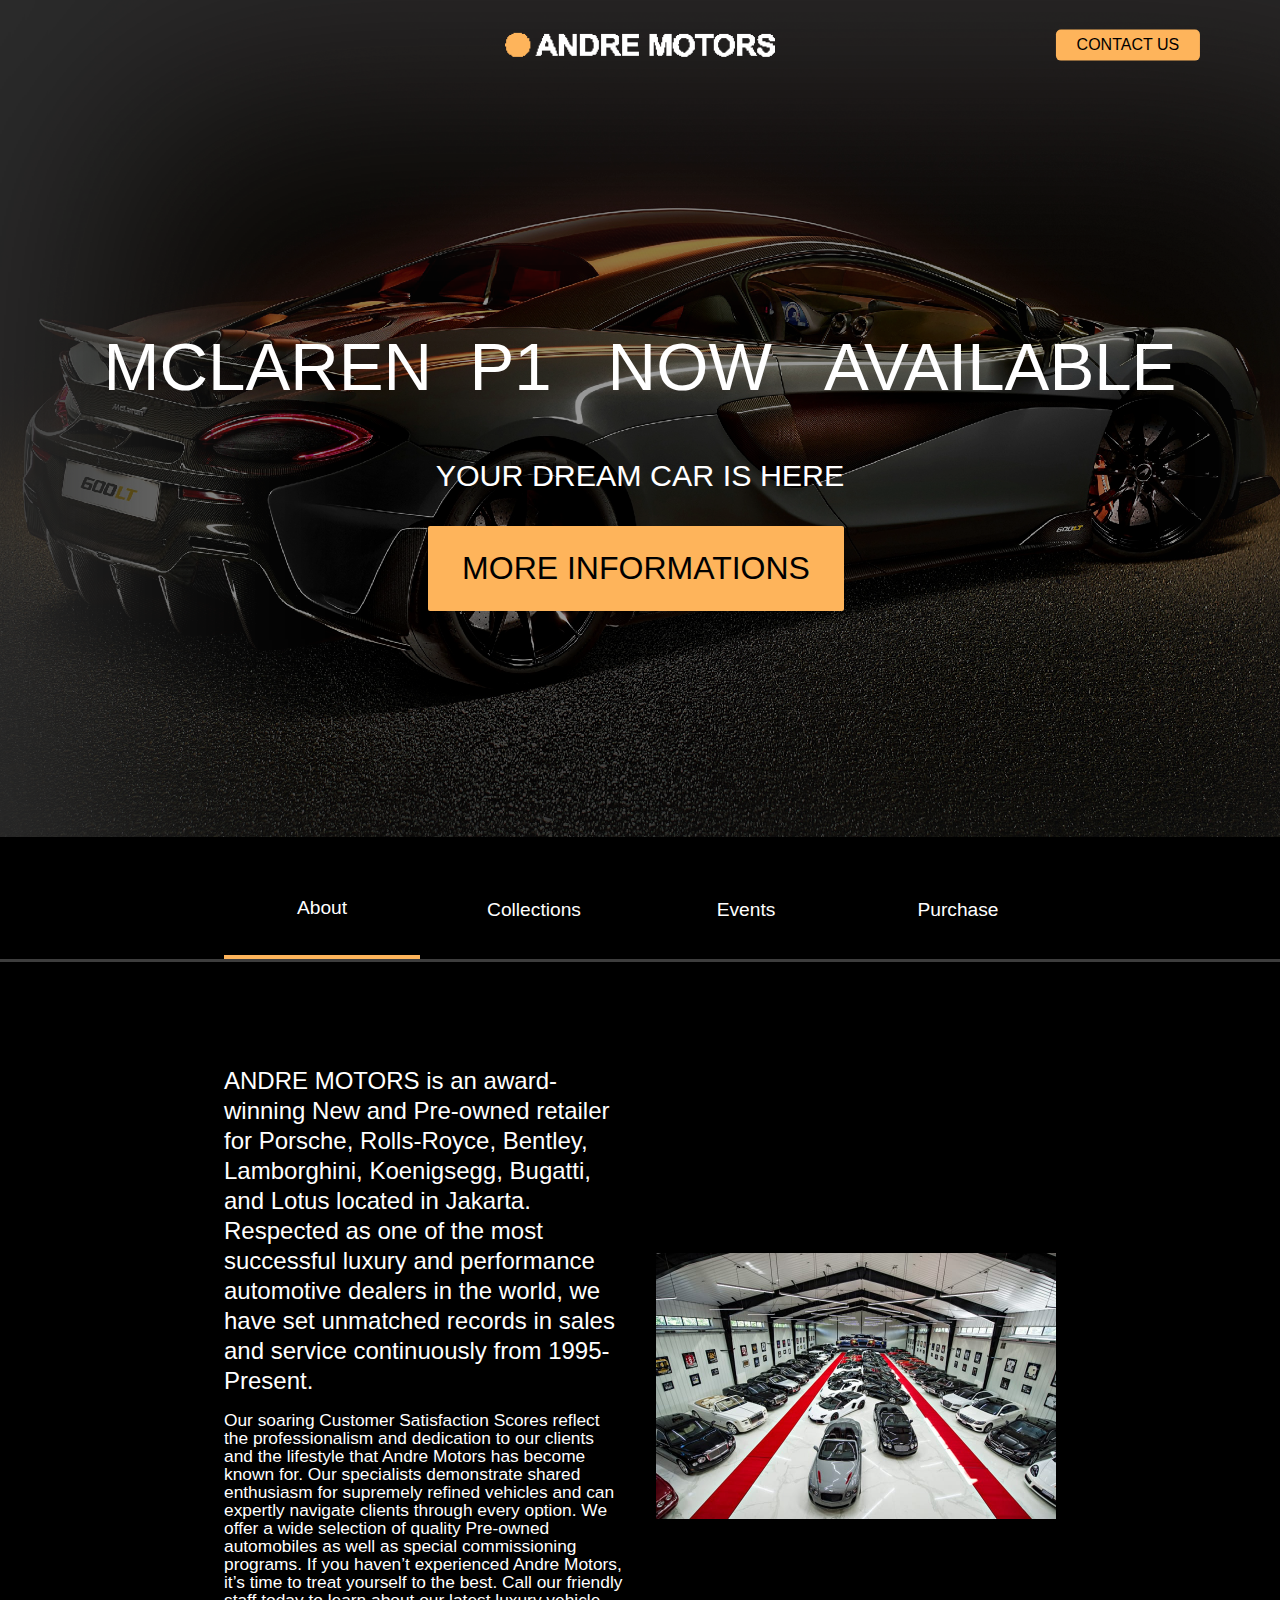
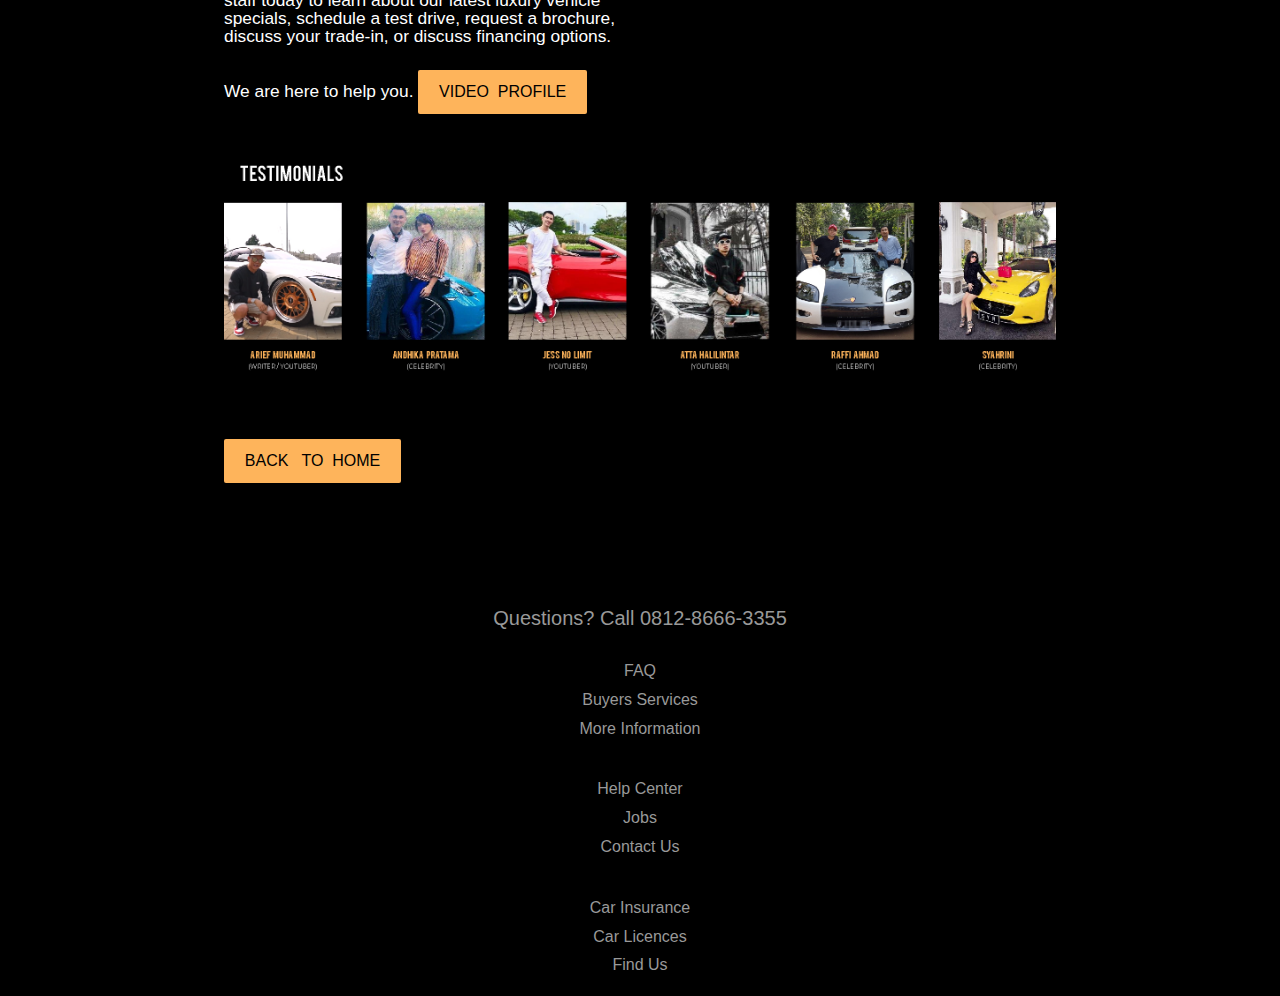
<file: index.html>
<!doctype html>
<html>
  <head>
    <title></title>
    <meta name="viewport" content="width=device-width, initial-scale=1.0">
    <link rel="stylesheet" type="text/css" href="css/style.css" />
    <link rel="stylesheet" type="text/js" href="js/main.js" />
  </head>
  <body>
    <nav>
      <main>
        <a href="index.html" class="menu"></a>
      </main>
    </nav>

<link rel="stylesheet" href="css/style.css">
<title> Andre Motors - Buy Your Dream Cars </title>
</head>
<body>
<header class="showcase">
<div class="showcase-top">
<img src="img/logo.png" alt="Andre Motors">
<a href="#" class="btn btn-rounded">CONTACT  US</a>
</div>
<div class="showcase-content">
<h1> MCLAREN&nbsp; P1 &nbsp; NOW &nbsp; AVAILABLE</h1>
<p> Your  dream  car  is  here</p>
<a href="#" class="btn btn-xl">
MORE INFORMATIONS <i class="fas fa-chevron-right btn-icon"></i>
</a>



</div>
</header>

<section class="tabs">
<div class="container">
<div id="tab-1" class="tab-item tab-border">
<p class="hide-sm">About</p>
</div>

<div id="tab-2" class="tab-item">
<p class="hide-sm">Collections</p>
</div>


<div id="tab-3" class="tab-item">
<p class="hide-sm">Events</p>
</div>


<div id="tab-4" class="tab-item">
<p class="hide-sm">Purchase</p>
</div>

</div>
</section>

<section class="tab-content">
<div class="container">

<div id="tab-1-content" class="tab-content-item show">
<div class="tab-1-content-inner">
<div>
<p class="text-lg">

ANDRE MOTORS is an award-winning New and Pre-owned retailer for Porsche, Rolls-Royce, Bentley, Lamborghini, Koenigsegg, Bugatti,
and Lotus located in Jakarta. Respected as one of the most successful luxury and performance automotive dealers in the world, we have
set unmatched records in sales and service continuously from 1995-Present.
</p>

<h7>
    Our soaring Customer Satisfaction Scores reflect the
professionalism and dedication to our clients and the lifestyle that Andre Motors has become known for. Our specialists demonstrate
shared enthusiasm for supremely refined vehicles and can expertly navigate clients through every option. We offer a wide selection of quality
Pre-owned automobiles as well as special commissioning programs. If you haven’t experienced Andre Motors, it’s time to treat yourself
to the best. Call our friendly staff today to learn about our latest luxury vehicle specials, schedule a test drive, request a brochure, discuss your
trade-in, or discuss financing options. We are here to help you.
</h7>



<a href="https://www.youtube.com/watch?v=-uQHPCDlAlQ" class="btn btn-lg"> VIDEO &nbsp;PROFILE </a>
</div>

<img src= "img/tab-content-1.jpg" alt="" />


</div>



<img src= "img/img1.jpg" alt="" />

<a href="#" class="btn btn-lg"> BACK &nbsp; TO&nbsp; HOME </a>
</div>


</div>



    <div class="container">
<div id="tab-2-content" class="tab-content-item">
    <div class="tab-2-content-top">
        <p class="text-md">
            THESE ARE OUR LUXURY CARS COLLECTION :
        </p>


    </div>
    <div class="tab-2-content-bottom">
<div>
    <h5>Porsche Cayman 718</h5>
    <a href="https://www.youtube.com/watch?v=qpyA1sjTzt4" class="btn btn-md"> MORE &nbsp; ABOUT &nbsp; PORSCHE</a>
<img src="img/tab-content-2-1.png" alt="">
</div>
<div>
    <h5>Ferrari 812 Superfast</h5>
    <a href="https://www.youtube.com/watch?v=QG5laUSuyCA" class="btn btn-md"> MORE &nbsp; ABOUT &nbsp; FERRARI</a>
    
    <img src="img/tab-content-2-2.png" alt="">
    
    </div>
    <div>
        <h5>McLaren P1</h5>
        <a href="https://www.youtube.com/watch?v=6IDa6iWPGAk" class="btn btn-md"> MORE &nbsp; ABOUT &nbsp; MCLAREN</a>
        
        <img src="img/tab-content-2-3.png" alt="">
        
        </div>
    
        <div>
            <h5>Lamborghini Aventador LP750</h5>
            <a href="https://www.youtube.com/watch?v=ql94IYUrwXY" class="btn btn-md"> MORE &nbsp; ABOUT &nbsp; LAMBORGHINI</a>
            
            <img src="img/tab-content-2-4.png" alt="">
            
            </div>
        
    </div></div>






<div id="tab-3-content" class="tab-content-item">
    <div class="tab-2-content-top">
        <p class="text-lg">
            THESE ARE OUR UP COMING EVENTS.

        </p>


    </div>
    <div class="tab-3-content-bottom">
<div>

<a href="https://docs.google.com/forms/d/e/1FAIpQLSf7rxWlJgfU1CffyGWXPvhSoroVQxsBXOO7mKOboGB7t3a4ug/viewform?vc=0&c=0&w=1"><img src= "img/tab-3-img.png"></a>
</div>


<div>

    <a href="https://docs.google.com/forms/d/e/1FAIpQLSf7rxWlJgfU1CffyGWXPvhSoroVQxsBXOO7mKOboGB7t3a4ug/viewform?vc=0&c=0&w=1"><img src= "img/tab-3-img1.png"></a>
    
</div>
    

<div>

    <a href="https://docs.google.com/forms/d/e/1FAIpQLSf7rxWlJgfU1CffyGWXPvhSoroVQxsBXOO7mKOboGB7t3a4ug/viewform?vc=0&c=0&w=1"><img src= "img/tab-3-img2.png"></a>
    
</div>
    
    
<section class="newsletter">

    <div class="container">

          <h1 class="susbcribe">Subscribe &nbsp; to&nbsp; our &nbsp;newsletter</h1>
     </div>

          <div class="formcontrol">
          <input type="email" class="formcontrol" placeholder="Enter your email">
          <span class="input-group-btn">
          <button class="btn" type="submit">Subscribe</button> 
          </span>
    </div>
    </div>

</section>
    </div>





</div>


</div>

<div id="tab-4-content" class="tab-content-item">



    <section class="contact">

    <div class="container-fluid">


        <div class="col-md-2"></div>
          <div class="h8">PURCHASE &nbsp; STEPS &nbsp;</div>
    </div>

    <div class="row">
        <div class="col-md-4"></div>
          <div class="h9">Fill all the Columns to Verify that you are a serious Buyer</div>
    </div>

    <ul>
                <label for="contact-name">Car Brand Name :</label>
                <div class="textarea">
          <input type="text" name="contact-name" id="contact-name" value="" required>
    </div>
    </li>

    <br>


     <label for="contact-email">Color :</label>
    <div class="textarea">
     <input type="email" name="contact-email" id="contact-email" value="" required>
    </div>
    </li>
    <br>

    <label for="contact-project">Your Full Name :</label> 
    <div class="textarea">
    <textarea name="contact-project" id="contact-project" value="" required></textarea>
    </div>
    </li>


    <br>

    <li class="wow fadeInUp" data-wow-delay="0.7s">
    <label for="contact-project">Your E-Mail :</label> 
    <div class="textarea">
    <textarea name="contact-project" id="contact-project" value="" required></textarea>
    </div>
    </li>

    
    <br>

    <li class="wow fadeInUp" data-wow-delay="0.8s">
    <label for="contact-project">Address :</label> 
    <div class="textarea">
    <textarea name="contact-project" id="contact-project" rows="6" required></textarea>
    </div>
    

    <a href="#" class="btn btn-rounded">SUBMIT</a>
    </li>


    </ul>
</form>
</div>
</div>

</div>

</section>



<footer class="footer">
    <p>Questions? Call 0812-8666-3355</p>
    <div class="footer-cols">
        <ul>
            <li><a href="#">FAQ</a></li>
            <li><a href="#">Buyers Services</a></li>
            <li><a href="#">More Information</a></li>
        </ul>
        <ul>
            <li><a href="#">Help Center</a></li>
            <li><a href="#">Jobs</a></li>
            <li><a href="#">Contact Us</a></li>
        </ul>

        <ul>
            <li><a href="#">Car Insurance</a></li>
            <li><a href="#">Car Licences</a></li>
            <li><a href="#">Find Us</a></li>
        </ul>
    </div>
</footer>


<script src="js/main.js"></script>


</body>
</html>
</file>
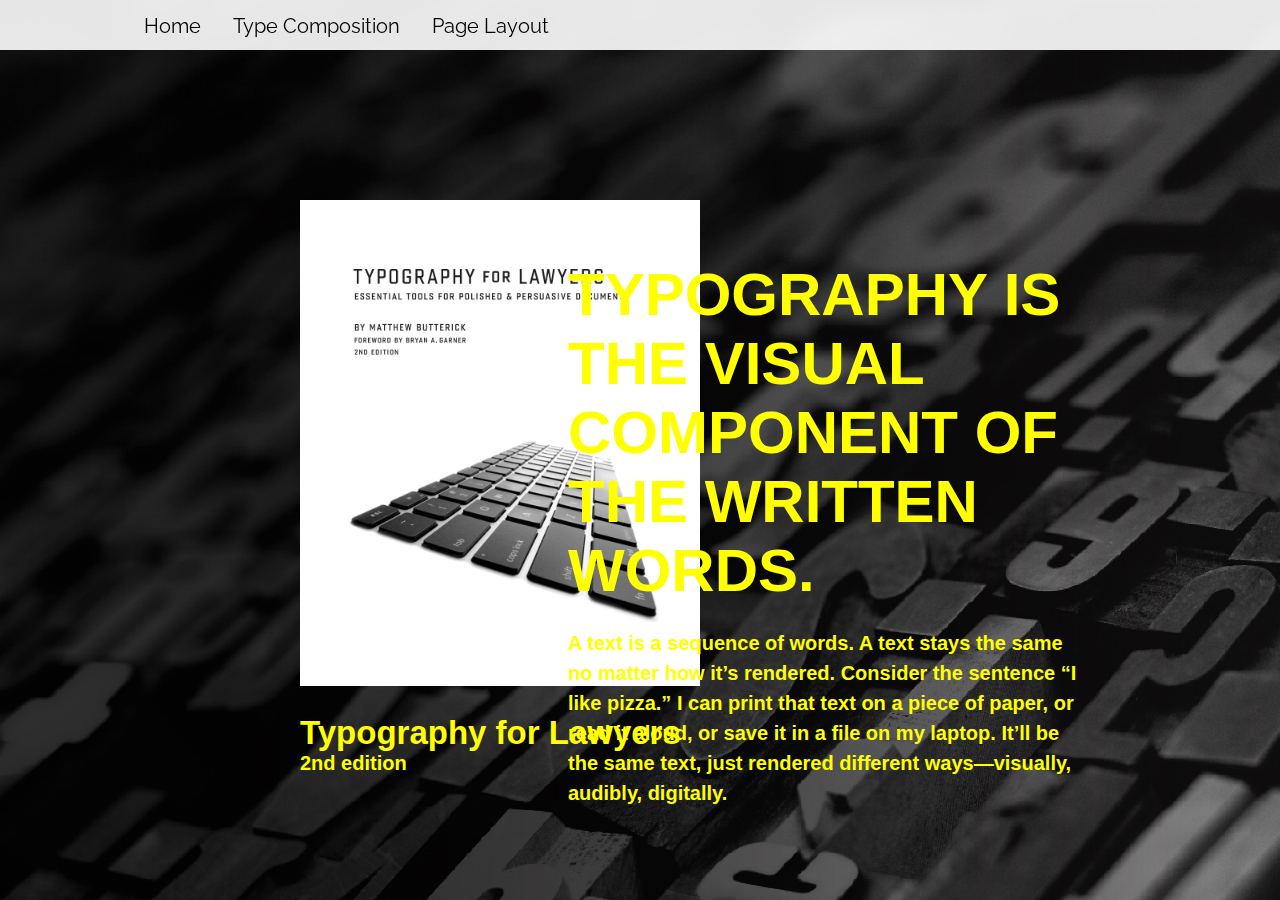
<file: Real UTS/index.html>
<!doctype html>
<html>
  <head>
    <meta name="viewport" content="width=device-width" />
    <link rel="stylesheet" type="text/css" href="css/global.css" />
  </head>
  <body>
    <nav>
      <main>
        <div class="dropdown">
          <button class="dropbtn"><a href="index.html">Home</a>
          </button>
        </div>
        <div class="dropdown">
          <button class="dropbtn">Type Composition
          </button>
          <div class="dropdown-content">
            <a href="formatting1.html">Word Spaces</a>
            <a href="formatting2.html">White Space Characters</a>
          </div>
        </div>
         <div class="dropdown">
          <button class="dropbtn">Page Layout
          </button>
          <div class="dropdown-content">
            <a href="layout1.html">Block Quotations</a>
            <a href="layout2.html">Columns</a>
          </div>
        </div>
      </main>
    </nav>
    <section class="full">
      <main>
        <div class="melayangkiri halo">
          <a href="https://www.amazon.com/Typography-Lawyers-2nd-Matthew-Butterick/dp/159839262X/" class="menu"><img src="tfl-cover.jpg" width=400px></a>
          <br><br>
          <h2>Typography for Lawyers</h2>
          <h3>2nd edition</h3>
        </div>
        <div class="melayangkanan hai">
          <h1>TYPOGRAPHY IS THE VISUAL COMPONENT OF THE WRITTEN WORDS.</h1>
          <br>
          <h3>A text is a sequence of words. A text stays the same no matter how it’s rendered.
          Consider the sentence “I like pizza.” I can print that text on a piece of paper, or
          read it aloud, or save it in a file on my laptop. It’ll be the same text, just rendered
          different ways—visually, audibly, digitally.</h3>
          <br>
    
        </div>
      </main>
    </section>
  </body>
</html>
</file>
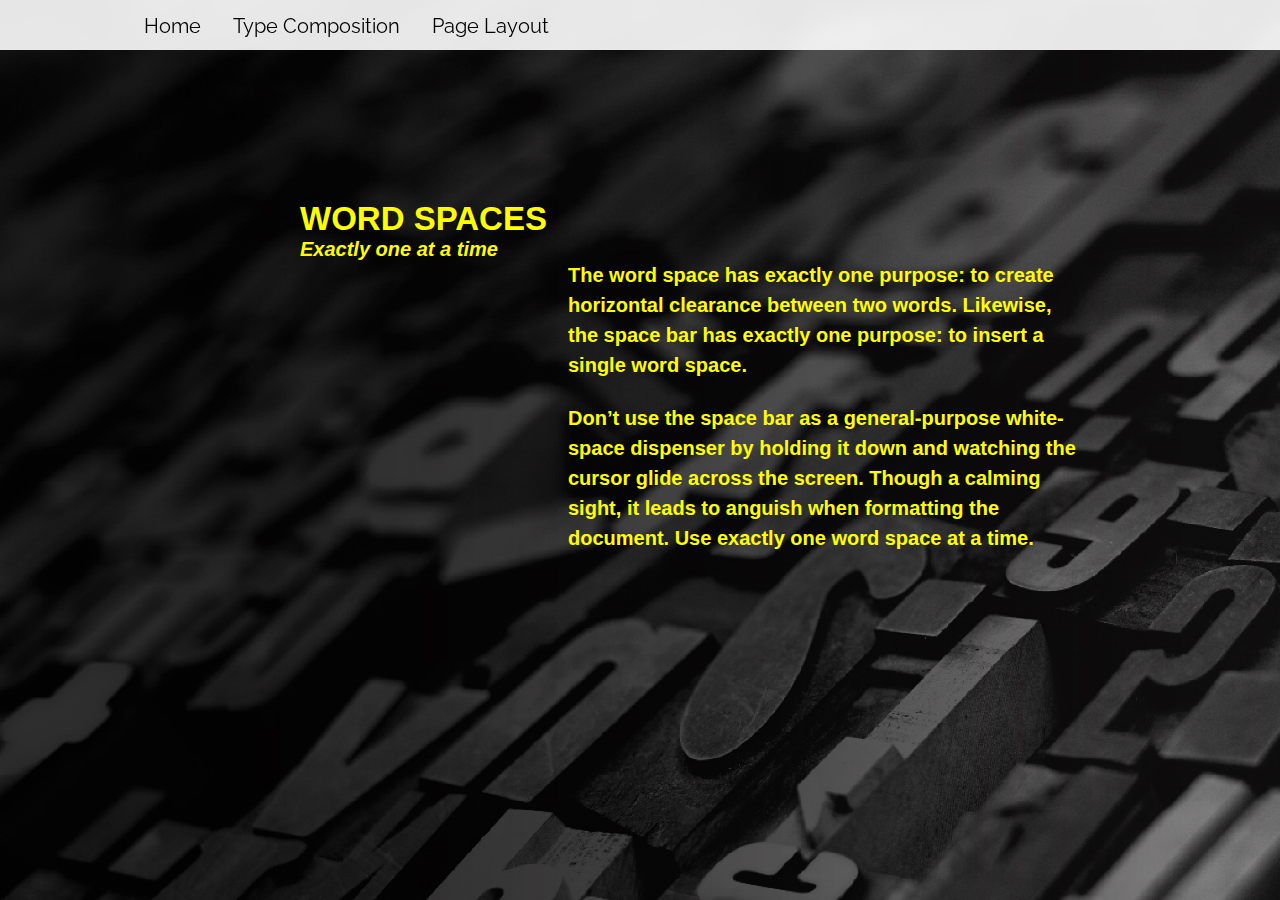
<file: formatting1.html>
<!doctype html>
<html>
  <head>
    <meta name="viewport" content="width=device-width" />
    <link rel="stylesheet" type="text/css" href="css/global.css" />
  </head>
  <body>
    <nav>
      <main>
        <div class="dropdown">
          <button class="dropbtn"><a href="index.html">Home</a>
          </button>
        </div>
        <div class="dropdown">
          <button class="dropbtn">Type Composition
          </button>
          <div class="dropdown-content">
            <a href="formatting1.html">Word Spaces</a>
            <a href="formatting2.html">White Space Characters</a>
          </div>
        </div>
         <div class="dropdown">
          <button class="dropbtn">Page Layout
          </button>
          <div class="dropdown-content">
            <a href="layout1.html">Block Quotations</a>
            <a href="layout2.html">Columns</a>
          </div>
        </div>
      </main>
    </nav>
    <section class="full">
      <main>
        <div class="melayangkiri">
          <h2>WORD SPACES</h2>
          <i><h3>Exactly one at a time</h3></i>
        </div>
        <div class="melayangkanan">
          <h3>The word space has exactly one purpose: to create horizontal clearance between two words. Likewise, the space bar has exactly one purpose: to insert a single word space.</h3>
          <br>
          <h3>Don’t use the space bar as a general-purpose white-space dispenser by holding it down and watching the cursor glide across the screen. Though a calming sight, it leads to anguish when formatting the document. Use exactly one word space at a time.</h3>
    
            </li>
          </ol>
        </div>
      </main>
    </section>
  </body>
</html>
</file>
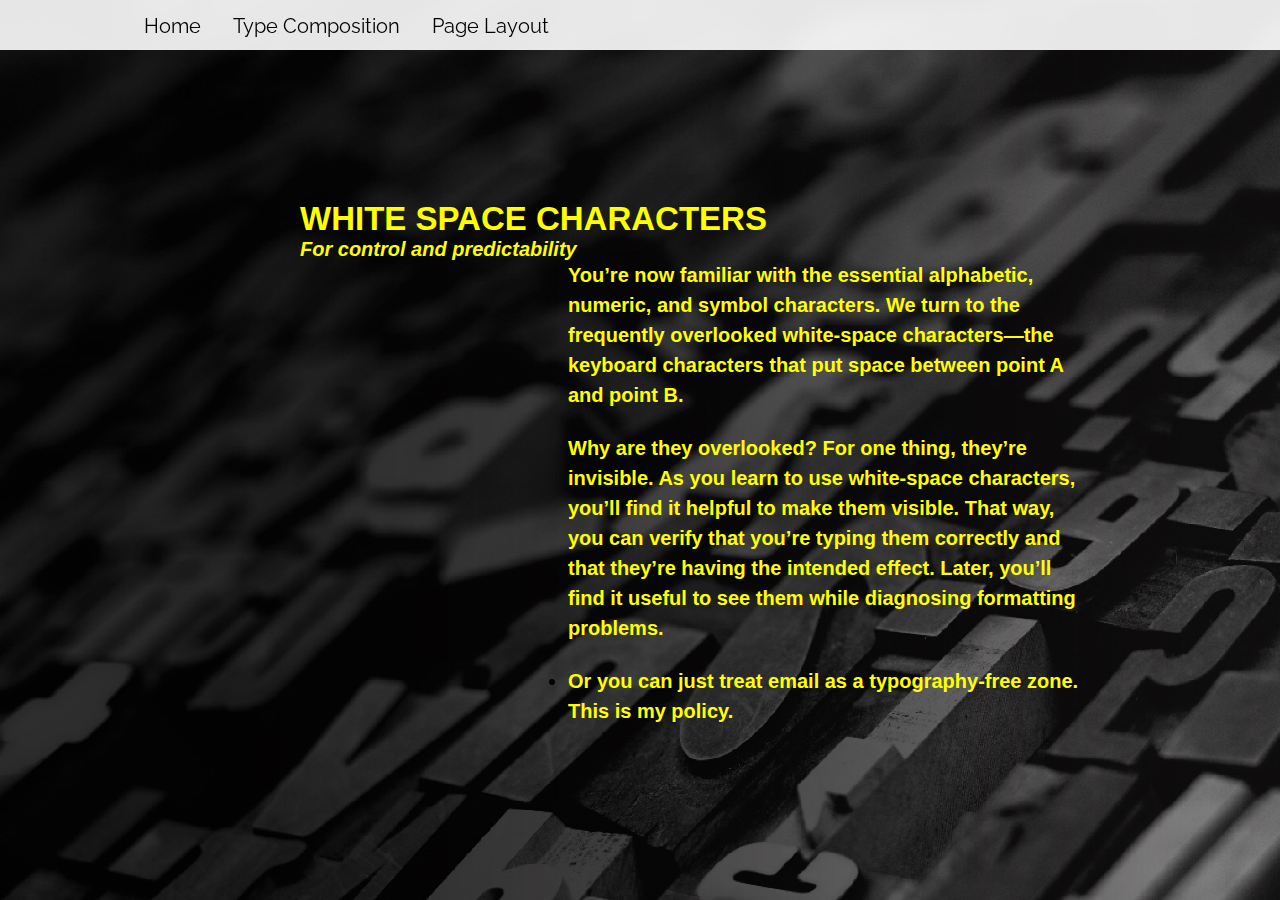
<file: formatting2.html>
<!doctype html>
<html>
  <head>
    <meta name="viewport" content="width=device-width" />
    <link rel="stylesheet" type="text/css" href="css/global.css" />
  </head>
  <body>
    <nav>
      <main>
        <div class="dropdown">
          <button class="dropbtn"><a href="index.html">Home</a>
          </button>
        </div>
        <div class="dropdown">
          <button class="dropbtn">Type Composition
          </button>
          <div class="dropdown-content">
            <a href="formatting1.html">Word Spaces</a>
            <a href="formatting2.html">White Space Characters</a>
          </div>
        </div>
         <div class="dropdown">
          <button class="dropbtn">Page Layout
          </button>
          <div class="dropdown-content">
            <a href="layout1.html">Block Quotations</a>
            <a href="layout2.html">Columns</a>
          </div>
        </div>
      </main>
    </nav>
   <section class="full">
      <main>
        <div class="melayangkiri">
          <h2>WHITE SPACE CHARACTERS</h2>
          <i><h3>For control and predictability</h3></i>
        </div>
        <div class="melayangkanan">
          <h3>You’re now familiar with the essential alphabetic, numeric, and symbol characters. We turn to the frequently overlooked white-space characters—the keyboard characters that put space between point A and point B.</h3>
          <br>
          <h3>Why are they overlooked? For one thing, they’re invisible. As you learn to use white-space characters, you’ll find it helpful to make them visible. That way, you can verify that you’re typing them correctly and that they’re having the intended effect. Later, you’ll find it useful to see them while diagnosing formatting problems.</h3>
         
         
            <br>
            <li><h3>Or you can just treat email as a typography-free zone. This is my policy.</h3>
            </li>
          </ol>
        </div>
      </main>
    </section>
  </body>
</html>
</file>
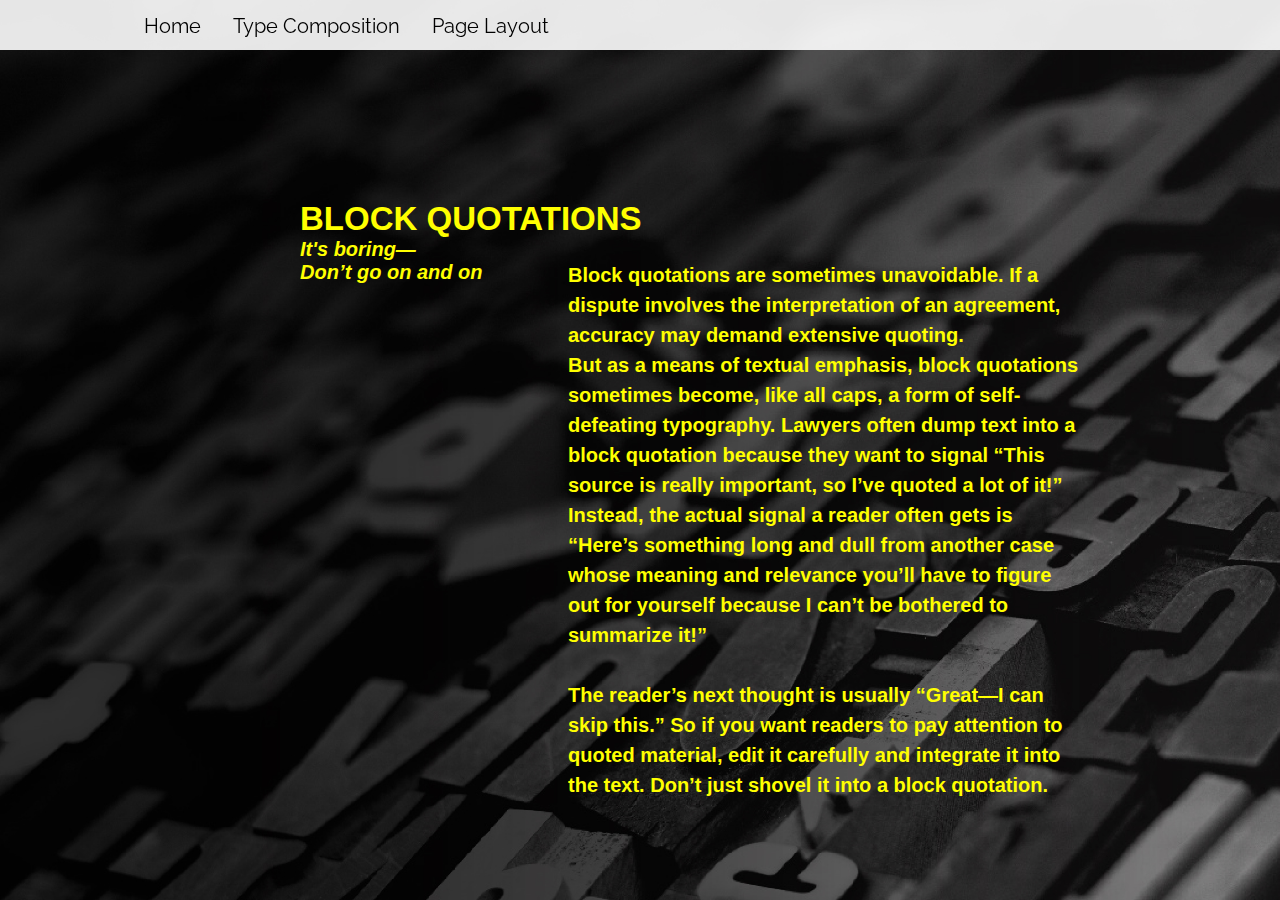
<file: layout1.html>
<!doctype html>
<html>
  <head>
    <meta name="viewport" content="width=device-width" />
    <link rel="stylesheet" type="text/css" href="css/global.css" />
  </head>
  <body>
    <nav>
      <main>
        <div class="dropdown">
          <button class="dropbtn"><a href="index.html">Home</a>
          </button>
        </div>
        <div class="dropdown">
          <button class="dropbtn">Type Composition
          </button>
          <div class="dropdown-content">
            <a href="formatting1.html">Word Spaces</a>
            <a href="formatting2.html">White Space Characters</a>
          </div>
        </div>
         <div class="dropdown">
          <button class="dropbtn">Page Layout
          </button>
          <div class="dropdown-content">
            <a href="layout1.html">Block Quotations</a>
            <a href="layout2.html">Columns</a>
          </div>
      </main>
    </nav>
    <section class="full">
      <main>
        <div class="melayangkiri">
          <h2>BLOCK QUOTATIONS</h2>
          <i><h3>It's boring—</h3>
          <h3>Don’t go on and on</h3></i>
        </div>
        <div class="melayangkanan">
          <h3><Formatting block quotations isn’t hard. Reduce the point size and line spacing slightly. Indent the text block between half an inch and a full inch on the left side, and optionally the same on the right. As with first-line indents, make the side indents large enough to be noticed, but not so large that the line length is too short. Don’t put quotation marks at the ends. They’re redundant.
          <br>
          Block quotations are sometimes unavoidable. If a dispute involves the interpretation of an agreement, accuracy may demand extensive quoting.
          <br>
		  But as a means of textual emphasis, block quotations sometimes become, like all caps, a form of self-defeating typography. Lawyers often dump text into a block quotation because they want to signal “This source is really important, so I’ve quoted a lot of it!”
  <br>
  Instead, the actual signal a reader often gets is “Here’s something long and dull from another case whose meaning and relevance you’ll have to figure out for yourself because I can’t be bothered to summarize it!”
  </br>
<br>The reader’s next thought is usually “Great—I can skip this.” So if you want readers to pay attention to quoted material, edit it carefully and integrate it into the text. Don’t just shovel it into a block quotation.

</br>

<br>
  </h3>
         
        </div>
      </main>
    </section>
  </body>
</html>
</file>
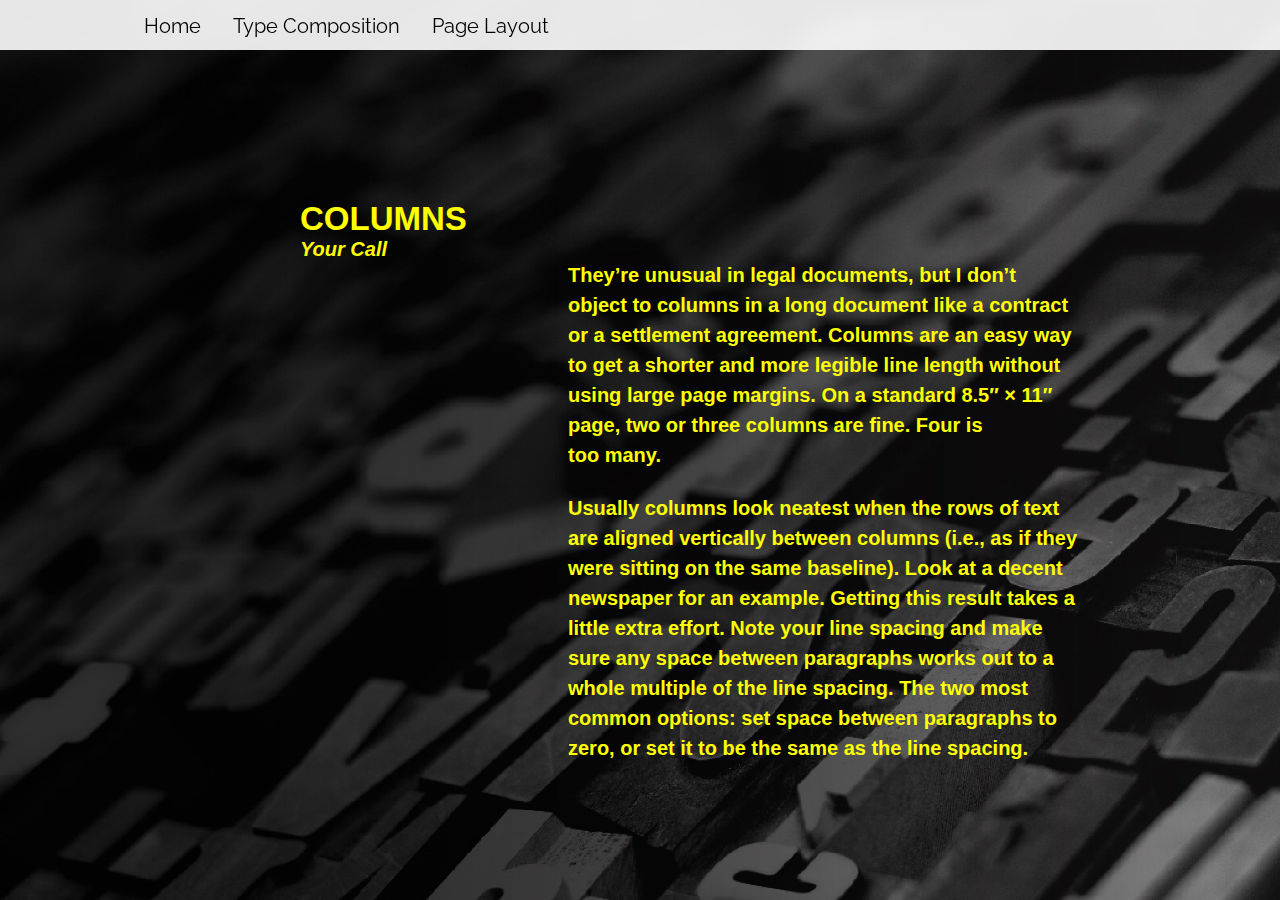
<file: layout2.html>
<!doctype html>
<html>
  <head>
    <meta name="viewport" content="width=device-width" />
    <link rel="stylesheet" type="text/css" href="css/global.css" />
  </head>
  <body>
    <nav>
      <main>
        <div class="dropdown">
          <button class="dropbtn"><a href="index.html">Home</a>
          </button>
        </div>
        <div class="dropdown">
          <button class="dropbtn">Type Composition
          </button>
          <div class="dropdown-content">
            <a href="formatting1.html">Word Spaces</a>
            <a href="formatting2.html">White Space Characters</a>
          </div>
        </div>
         <div class="dropdown">
          <button class="dropbtn">Page Layout
          </button>
          <div class="dropdown-content">
            <a href="layout1.html">Block Quotations</a>
            <a href="layout2.html">Columns</a>
          </div>
        </div>
      </main>
    </nav>
    <section class="full">
      <main>
        <div class="melayangkiri">
          <h2>COLUMNS</h2>
          <i><h3>Your Call</h3></i>
        </div>
        <div class="melayangkanan">
          <h3>They’re unusual in legal documents, but I don’t object to columns in a long document like a contract or a settlement agreement. Columns are an easy way to get a shorter and more legible line length without using large page margins. On a standard 8.5″ × 11″ page, two or three columns are fine. Four is too many.</h3>
		  <br>
            <h3>Usually columns look neatest when the rows of text are aligned vertically between columns (i.e., as if they were sitting on the same baseline). Look at a decent newspaper for an example. Getting this result takes a little extra effort. Note your line spacing and make sure any space between paragraphs works out to a whole multiple of the line spacing. The two most common options: set space between paragraphs to zero, or set it to be the same as the line spacing.</h3>
           
            </li>
          </ol>
        </div>
      </main>
    </section>
  </body>
</html>
</file>
<file: css/style.css>
:root{
	color: #e50914;
--primary-color: #FEB45B;
}

*{
box-sizing: border-box;
margin: 0;
padding: 0;
}

body{
	font-family: 'Bebas', sans-serif;
	-webkit-font-smoothing: antialiased;
	background: #000;
	color: #fff;
}

ul {
	list-style: none;
	align-content: center;
	text-align: center;
}

h1 {
	padding-bottom: 20px;
	text-align: center;
}


h2,h3,h4 {
	color: #fff;
}

a{
	color: #fff;
	text-decoration: none;
}

p{
	margin: 0.5rem 0;
	line-height: 30px;
	font-size: 15pt;
}

h5{
	font-size: 2rem;
	font-family: Arial, Helvetica, sans-serif;
	padding-top: 100px;
}


h7{
	font-family: Arial, Helvetica, sans-serif;
	font-size: 13pt;
	line-height: 10pt;
	padding-bottom: 4rem;
}

.h8{ 
	font-family:Arial, Helvetica, sans-serif;
	font-size: 20pt;
	padding-bottom: 10px;
	color:  #FEB45B;
}

.h9{ 
	font-family:Arial, Helvetica, sans-serif;
	font-size: 15pt;
	padding-bottom: 50px;
	color:  #FEB45B;
}

div.formcontrol {
	align-content: center;
	text-align: center;
	position: relative;
}

img{
	width: 100%;
}


.contact {
	align-content: center;
	text-align: center;
}



#contact-project{
	size: 10rem;
}



label {
	font-size: 15pt;
	font-family: 'Bebas', sans-serif;
	color:  #FEB45B;
}

.showcase {
	width: 100%;
	height : 93vh;
	position : relative;
	background: url('../img/background.jpg') no-repeat center center/cover;

}

.showcase::after{
	content: '';
	position: absolute;
	top: 0;
	left : 0;
	width : 100%;
	height: 100%;
	z-index: 1;
	background: rgba(0,0,0,0.4);
	box-shadow: inset 120px 100px 250px #2d2d2d; 
	inset: -120px -100px 250px #2d2d2d;
	
}

.showcase-top{
	position: relative;
	z-index: 2;
	height: 90px;
}

.showcase-top img{
	width : 270px ;
	position: absolute;
	top: 50%;
	left: 50%;
	transform: translate(-50%,-50%);
	
}

.showcase-top a {
	position: absolute;
	top: 50%;
	right: 0;
	transform: translate(-50%,-50%);
}

.showcase-content{
	position: relative;
	z-index: 2;
	margin: auto;
	display: flex;
	flex-direction: column;
	justify-content: center;
	align-items :center;
	text-align: center;
	margin-top: 15rem;
}

.showcase-content h1{
	text-transform: Uppercase;
	font-weight: 300;
	font-size: 4.2rem;
	line-height: 1.1;
	margin: 0 0 2rem;
}

.showcase-content p{
	text-transform: Uppercase;
	Color: #fff;
	font-weight: 400;
	font-size: 1.9rem;
	line-height: 1.25;
	margin: 0 0 2rem;
	font-family: 'Arial', sans-serif;
}

.tabs{
	background: var(#141414);
	padding-top: 1rem;
	border-bottom : 3px solid #3d3d3d;
	border-right: none;
}

.tabs .container {
	display: grid;
	grid-template-columns : repeat(4, 1fr);
	grid-gap : 1rem;
	align-items: center;
	justify-content: center;
	text-align: center;
}


.tab-content{
	padding: 10px;
}

.tabs p {
	font-size: 1.2rem;
	padding-top: 0.5rem;
}


.tabs .container > div {
	Padding : 1.5rem 0;
}

.tabs .container > div:hover{
color: #FEB45B;
cursor: pointer;
}

.tab-border{
	border-bottom: var(--primary-color) 4px solid;
}

/* Tab Content */
.tab-content {
	Padding : 6rem 0;
	background: #000000;
	color: #ffffff
}

/* Hide content initially */
#tab-1-content,
#tab-2-content,
#tab-3-content,
#tab-4-content {
	display: none;
	opacity: 0;
}

.show{
	display: block !important;
	opacity: 1 !important;
	transition: all 1000 ease-in;
}



#tab-1-content .tab-1-content-inner {
	display: grid;
	grid-template-columns : repeat(2, 1fr);
	grid-gap: 2rem;
	align-items: center;
	justify-content: center;
}
	
#tab-2-content .tab-2-content-top {
	Display :grid;
	grid-template-columns: 2fr 1fr;
	grid-gap: 1rem;
	justify-content: center;
	align-items: center;
}

/*footer*/
.footer{
	max-width: 75%;
	margin: 1rem auto;
	overflow: auto;
	text-align: center;

}

.footer, .footer a {
	color: #999;
	font-size: 1rem;

}

.footer p {
	margin-bottom: 1.5rem;
}


.footer .footer-cols {
 display: grid;
 grid-template-columns: repeat (4, 1fr);
 grid-gap: 2rem;

}


.footer li{
	line-height: 1.8;
}


.footer .lang-select {
	margin-top: 2rem;
	color: #999;
	background-color: #000;
	background-image: none;
	border: 1px solid #333;
	padding: 1rem 1.2rem;
	border-radius: 5px;
}

/*container */
.container {
	max-width: 70%;
	margin: auto;
	overflow: hidden;
	padding: 0 2rem;
	
}
	
/*text styles */
.text-xl {
	font-size: 2rem;
	margin-bottom: 1rem;
	font-family: 'arial', sans-serif;
}

.text-lg {
	font-size: 1.5rem;
	margin-bottom: 1rem;
	font-family: 'arial', sans-serif;
}

.text-md{
	
	font-size: 1.5rem;
	font-family: 'arial', sans-serif;
	padding-bottom: 10px;
}

.text-center {
	Text-align : center;
}

.text-dark {
	color: #999;
}

	

/* Buttons */
.btn {
	display: inline-block;
	background: #FEB45B;
	color: #000;
	padding: 0.4rem 1.3rem;
	font-size: 1rem;
	text-align: center;
	border: none;
	cursor: pointer;
	margin-right: 0.5rem;
	outline :none;
	box-shadow: 0 1px 0 rbga(0,0,0,0.42);
	border-radius : 2px;
	font-family: 'Bebas', sans-serif;
}

.btn:hover{
	opacity: 0.8;
}

.btn-rounded{
	border-radius: 5px;
}

.btn-xl{
	font-size: 2rem;
	padding: 1.5rem 2.1rem;
	text-transform: uppercase;
}

.btn-lg {
	font-size: 1rem;
	padding: 0.8rem 1.3rem;
	text-transform: uppercase;
	margin-top: 1.5rem;
	text-align: center;
}


.btn-md {
	
	font-size: 1rem;
	padding: 0.8rem 1.3rem;
	text-transform: uppercase;
	margin-top: 0.5rem;
	text-align: center;


}

@media (max-width: 960px){
	.showcase{
		height: 70vh;
	}

	.hide-sm {
		display:none;
	}

	.showcase-top img{
		top: 30%;
		left: 5%;
		transform: translate(0);
	}

	.showcase-content h1{
		font-size: 3.7rem;
		line-height: 1;
	}

	.showcase-content p{
		font-size: 1.5rem;
	}

	.footer .footer-cols{
		grid-template-columns: repeat (2,1fr);
	}

	.btn-xl {
		font-size: 1.5rem;
		padding: 1.4rem 2 rem;
	}

	.text-xl{
		font-size:1.5rem;
	}

	.text-lg{
		font-size:1.3rem;
	}


	@media(max-width: 700px){
		#tab-1-content, .tab-1-content-inner{
			grid-template-columns: 1fr;
			text-align: center;
		}

		#tab-2-content .tab-2-content-top {
			display: block;
			text-align: center;
		}

		#tab-2-content .tab-2-content-buttom {
			grid-template-columns: 1fr;
		}




	}






}
</file>
<file: Real UTS/css/global.css>
@import url('https://fonts.googleapis.com/css?family=Raleway:400,700&display=swap');

* {
  margin: 0;
  padding: 0;
  font-size: 20px;
}

nav {
  position: fixed;
  top: 0;
  left: 0;
  width: 100vw;
  height: 50px;
  background-color: white;
  opacity: 0.9;
  z-index: 10;
}

main {
  width: 1024px;
  padding-top: 50px;
  margin-left: auto;
  margin-right: auto;
}

nav main {
  padding-top: 0px;
}

nav main a {
  text-decoration: none;
  color: black;
  font-family: 'Raleway', sans-serif;
  padding-top: 10px;
}

.dropdown {
  float: left;
  overflow: hidden;
}

.dropdown .dropbtn {
  border: none;
  outline: none;
  color: black;
  padding: 14px 16px;
  background-color: inherit;
  font-family: 'Raleway', sans-serif;
  margin: 0;
}

nav main a:hover, .dropdown:hover .dropbtn {
  background-color: yellow;
}

.dropdown-content {
  display: none;
  position: absolute;
  background-color: #f9f9f9;
  min-width: 150px;
  box-shadow: 0px 8px 16px 0px rgba(0,0,0,0.2);
  z-index: 1;
}

.dropdown-content a {
  float: none;
  color: black;
  padding: 12px 16px;
  text-decoration: none;
  display: block;
  text-align: left;
}

.dropdown-content a:hover {
  background-color: #ddd;
}

.dropdown:hover .dropdown-content {
  display: block;
}


section {
  width: 100%;
  height: 100vh;
  position: bottom;
  background-image : url('../image/bg2.jpg');
  background-size : cover;
}

section.full {
  background-image: url('../image/bg3.jpg');
  background-size: cover;
  background-position: top left;
  background-repeat: repeat;
}

section.full2 {
  background-image: url('../image/bg3.jpg');
  background-size: cover;
  background-position: top left;
  background-repeat: repeat;
}

section .melayangkiri {
  position: absolute;
  top: 200px;
  left: 300px;
  width: 45%;
  height: 75px;
}

section .melayangkanan {
  position: absolute;
  top: 260px;
  right: 200px;
  width: 40%;
  height: 200px;
}

section .melayangkanan h3{
  line-height: 30px;
}

ol {
  font-family: 'Open Sans', sans-serif;
  padding-left: 30px;
}

/**/

h1 {
  font-size: 60px;
  font-family: 'Helvetica', sans-serif;
  color : yellow ;
}

h2 {
  font-size: 33px;
  font-family: 'Open Sans', sans-serif;
  color : yellow;
}

h3 {
  font-size: 20px;
  font-family: 'Open Sans', sans-serif;
  color : yellow;
}

@media (max-width: 1024px) {
  nav {
    width: auto;
    height:auto;
  }
  
  nav main {
    margin-left: 0px;
  }
  
  main {
    width: 100vw;
  }
  
  section .left, section .right {
    width: 100%;
    height: 50vh;
  }
  
  section .melayangkiri{
    top: 50px;
    left: 10%;
    width: 75%;
    position: relative;
  }
  
  section .melayangkanan {
    left: 10%;
    width: 75%;
    position: relative;
  }
  
  section .halo {
    height: 200px;
  }
  
  section .hai {
    top: 50vh;
  }
}
</file>
<file: css/global.css>
@import url('https://fonts.googleapis.com/css?family=Raleway:400,700&display=swap');

* {
  margin: 0;
  padding: 0;
  font-size: 20px;
}

nav {
  position: fixed;
  top: 0;
  left: 0;
  width: 100vw;
  height: 50px;
  background-color: white;
  opacity: 0.9;
  z-index: 10;
}

main {
  width: 1024px;
  padding-top: 50px;
  margin-left: auto;
  margin-right: auto;
}

nav main {
  padding-top: 0px;
}

nav main a {
  text-decoration: none;
  color: black;
  font-family: 'Raleway', sans-serif;
  padding-top: 10px;
}

.dropdown {
  float: left;
  overflow: hidden;
}

.dropdown .dropbtn {
  border: none;
  outline: none;
  color: black;
  padding: 14px 16px;
  background-color: inherit;
  font-family: 'Raleway', sans-serif;
  margin: 0;
}

nav main a:hover, .dropdown:hover .dropbtn {
  background-color: yellow;
}

.dropdown-content {
  display: none;
  position: absolute;
  background-color: #f9f9f9;
  min-width: 150px;
  box-shadow: 0px 8px 16px 0px rgba(0,0,0,0.2);
  z-index: 1;
}

.dropdown-content a {
  float: none;
  color: black;
  padding: 12px 16px;
  text-decoration: none;
  display: block;
  text-align: left;
}

.dropdown-content a:hover {
  background-color: #ddd;
}

.dropdown:hover .dropdown-content {
  display: block;
}


section {
  width: 100%;
  height: 100vh;
  position: bottom;
  background-image : url('../image/bg2.jpg');
  background-size : cover;
}

section.full {
  background-image: url('../image/bg3.jpg');
  background-size: cover;
  background-position: top left;
  background-repeat: repeat;
}

section.full2 {
  background-image: url('../image/bg3.jpg');
  background-size: cover;
  background-position: top left;
  background-repeat: repeat;
}

section .melayangkiri {
  position: absolute;
  top: 200px;
  left: 300px;
  width: 45%;
  height: 75px;
}

section .melayangkanan {
  position: absolute;
  top: 260px;
  right: 200px;
  width: 40%;
  height: 200px;
}

section .melayangkanan h3{
  line-height: 30px;
}

ol {
  font-family: 'Open Sans', sans-serif;
  padding-left: 30px;
}

/**/

h1 {
  font-size: 60px;
  font-family: 'Helvetica', sans-serif;
  color : yellow ;
}

h2 {
  font-size: 33px;
  font-family: 'Open Sans', sans-serif;
  color : yellow;
}

h3 {
  font-size: 20px;
  font-family: 'Open Sans', sans-serif;
  color : yellow;
}

@media (max-width: 1024px) {
  nav {
    width: auto;
    height:auto;
  }
  
  nav main {
    margin-left: 0px;
  }
  
  main {
    width: 100vw;
  }
  
  section .left, section .right {
    width: 100%;
    height: 50vh;
  }
  
  section .melayangkiri{
    top: 50px;
    left: 10%;
    width: 75%;
    position: relative;
  }
  
  section .melayangkanan {
    left: 10%;
    width: 75%;
    position: relative;
  }
  
  section .halo {
    height: 200px;
  }
  
  section .hai {
    top: 50vh;
  }
}
</file>
